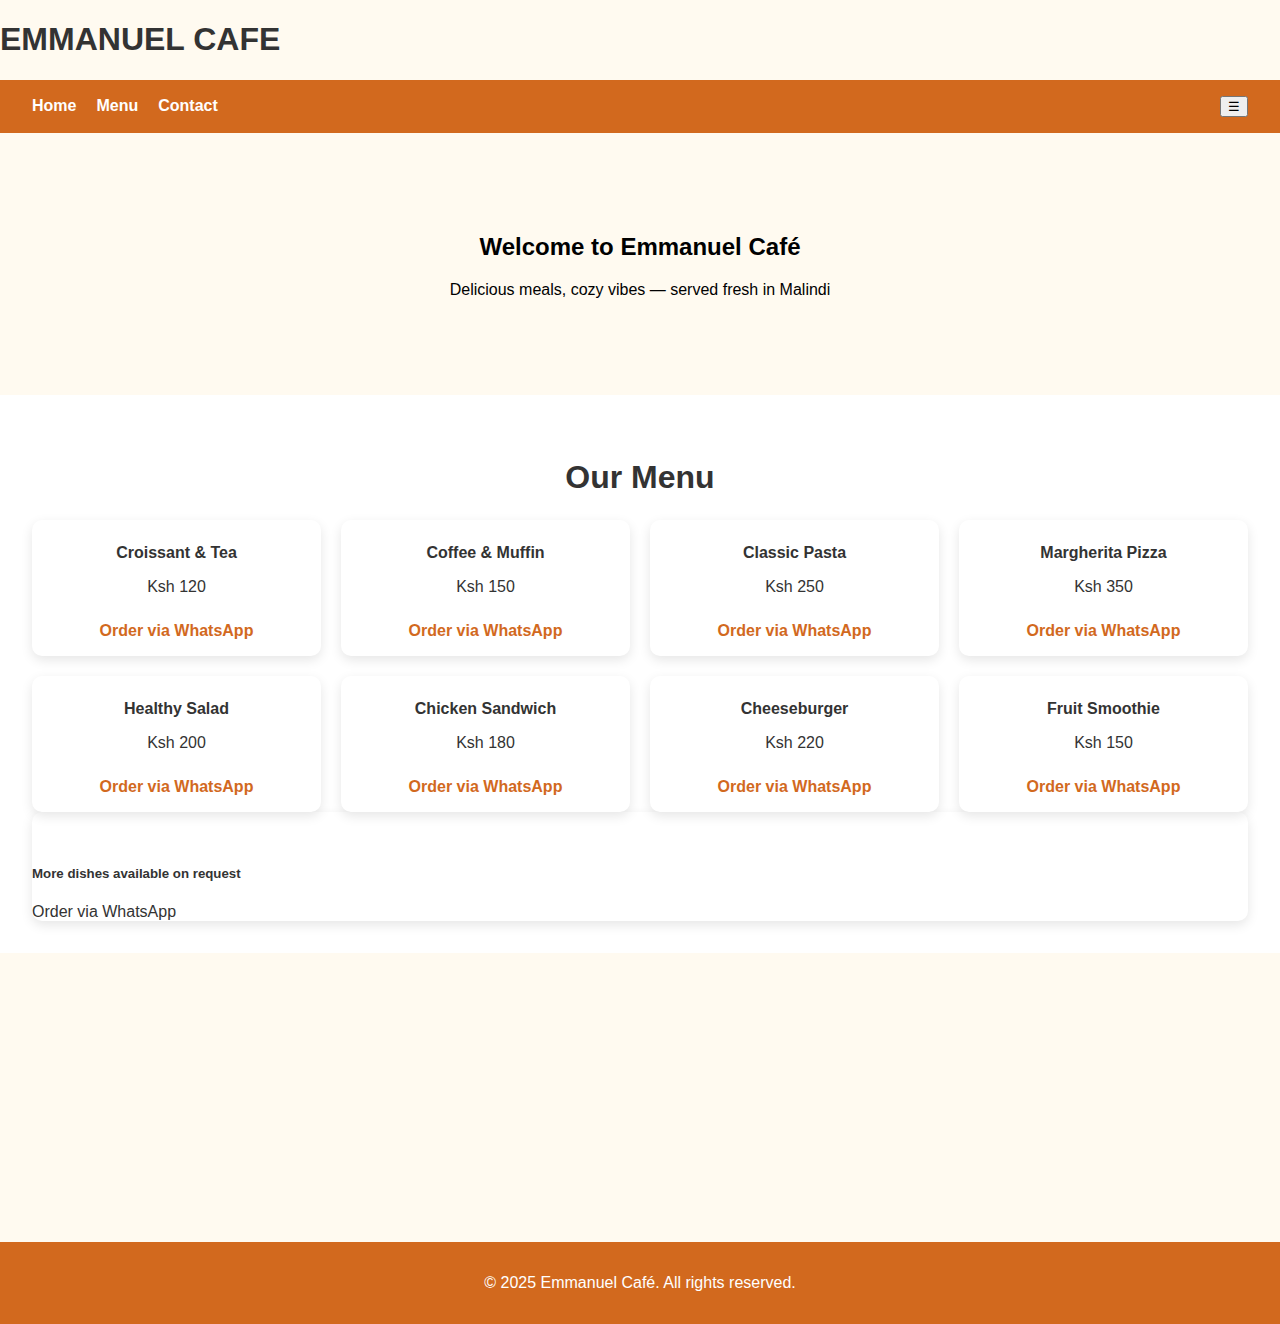
<file: index.html>
<!DOCTYPE html>
<html lang="en">
<head>
  <meta charset="UTF-8" />
  <meta name="viewport" content="width=device-width, initial-scale=1.0"/>
  <title>Emmanuel Café - Malindi</title>
  <link rel="stylesheet" href="style.css" />
</head>
<body>
  <section>
    <h1>EMMANUEL CAFE</h1>
    </section>
    <nav>
    <ul>
      <li><a href="#home">Home</a></li>
      <li><a href="#menu">Menu</a></li>
      <li><a href="#contact">Contact</a></li>
    </ul>
  </nav>
<section>
  <header id="home">
    <h2>Welcome to Emmanuel Café</h2>
    <p>Delicious meals, cozy vibes — served fresh in Malindi</p>
  </header>
  </section>

  <section id="menu" class="menu">
    <h3>Our Menu</h3>
    <div class="menu-grid">
      <!-- Sample Menu Cards -->
      <div class="card">
       
        <div class="card-body">
          <h4>Croissant & Tea</h4>
          <p>Ksh 120</p>
          <a href="https://wa.me/254715188910" target="_blank">Order via WhatsApp</a>
        </div>
      </div>
      
      <div class="card">
        
        <div class="card-body">
          <h4>Coffee & Muffin</h4>
          <p>Ksh 150</p>
          <a href="https://wa.me/254715188910" target="_blank">Order via WhatsApp</a>
        </div>
      </div>
  
      <div class="card">
        
        <div class="card-body">
          <h4>Classic Pasta</h4>
          <p>Ksh 250</p>
          <a href="https://wa.me/254715188910" target="_blank">Order via WhatsApp</a>
        </div>
      </div>
  
      <div class="card">
       
        <div class="card-body">
          <h4>Margherita Pizza</h4>
          <p>Ksh 350</p>
          <a href="https://wa.me/254715188910" target="_blank">Order via WhatsApp</a>
        </div>
      </div>
  
      <div class="card">
        
        <div class="card-body">
          <h4>Healthy Salad</h4>
          <p>Ksh 200</p>
          <a href="https://wa.me/254715188910" target="_blank">Order via WhatsApp</a>
        </div>
      </div>
  
      <div class="card">
       
        <div class="card-body">
          <h4>Chicken Sandwich</h4>
          <p>Ksh 180</p>
          <a href="https://wa.me/254715188910" target="_blank">Order via WhatsApp</a>
        </div>
      </div>
  
      <!-- Dynamic Menu Variety (Placeholder for more items) -->
      <div class="card">
        
        <div class="card-body">
          <h4>Cheeseburger</h4>
          <p>Ksh 220</p>
          <a href="https://wa.me/254715188910" target="_blank">Order via WhatsApp</a>
        </div>
      </div>
  
      <div class="card">
       
        <div class="card-body">
          <h4>Fruit Smoothie</h4>
          <p>Ksh 150</p>
          <a href="https://wa.me/254715188910" target="_blank">Order via WhatsApp</a>
        </div>
      </div>
    </div>
    <div class="card">
        <div class="card-body"></div>
        <h5>More dishes available on request</h5>
        <a href="https://wa.me/254715188910" target="_blank">Order via WhatsApp</a>
        </div>
         </div>
    
  </section>

  <section id="contact" class="contact">
    <h3>Contact Us</h3>
    <p>📍 Location: Malindi, Kenya</p>
    <p>📞 Call: <a href="tel:+254715188910">+254 715 188 910</a></p>
    <p>💬 WhatsApp: <a href="https://wa.me/254715188910">Chat Now</a></p>
    <p>📍 <a href="https://maps.google.com?q=Malindi" target="_blank">View on Google Maps</a></p>
  </section>

  <footer>
    <p>&copy; 2025 Emmanuel Café. All rights reserved.</p>
  </footer>

  <script src="script.js"></script>
</body>
</html>
</file>
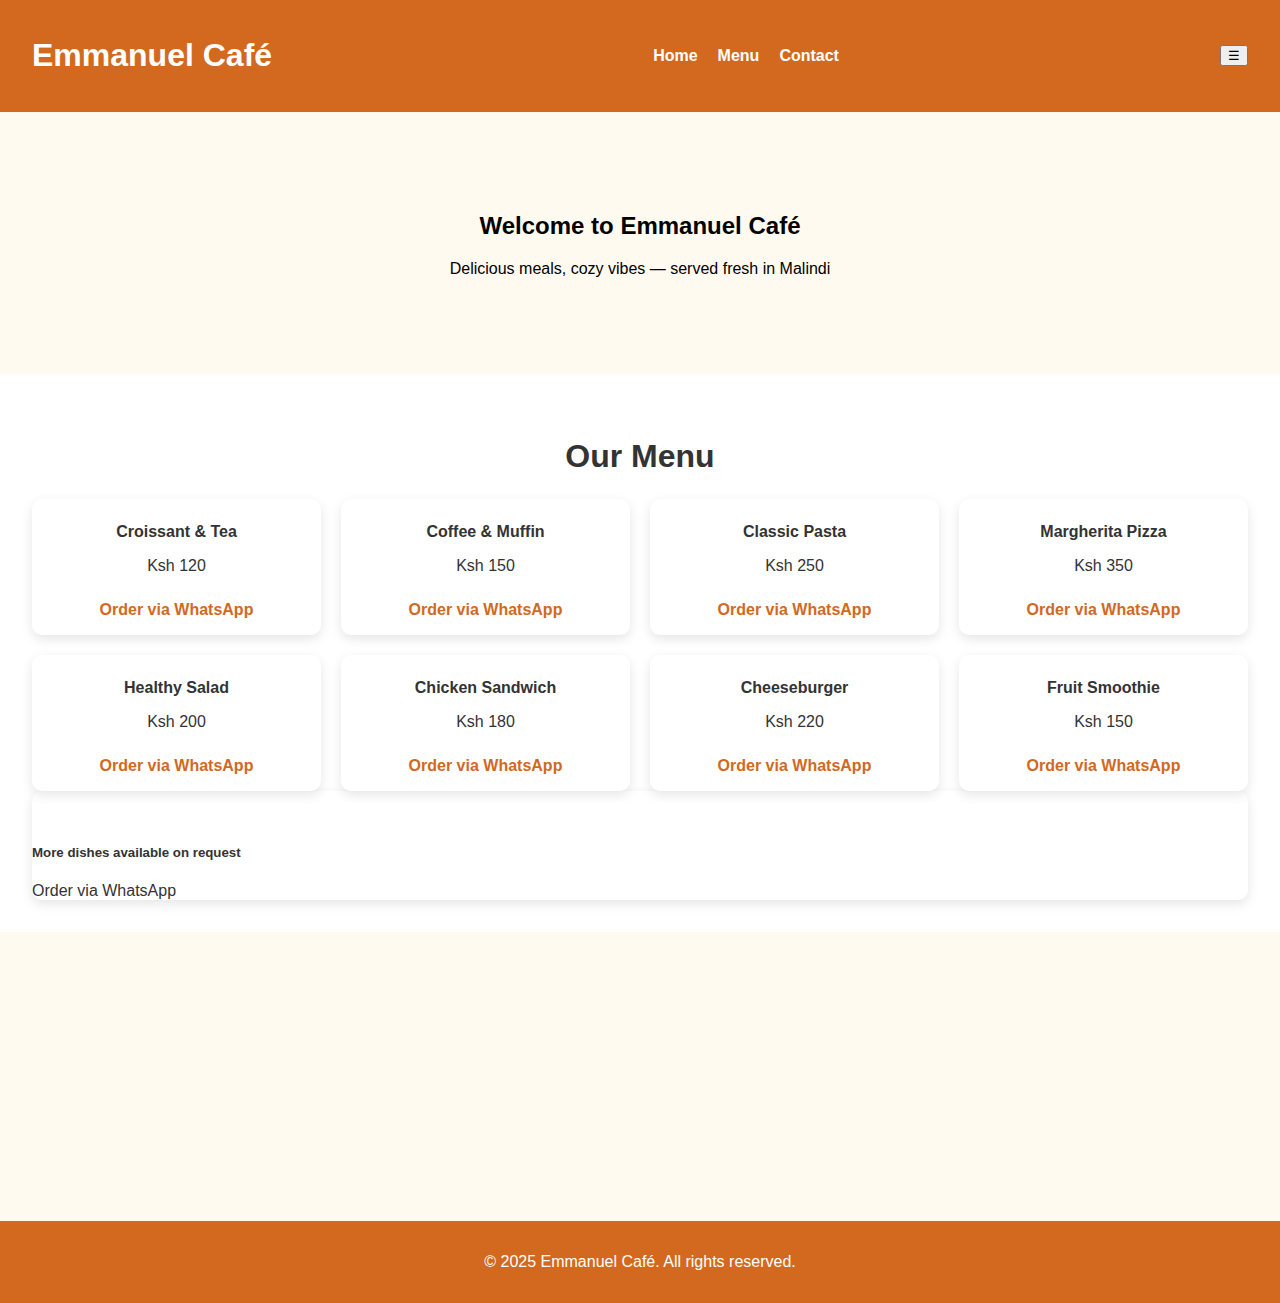
<file: index (2).html>
<!DOCTYPE html>
<html lang="en">
<head>
  <meta charset="UTF-8" />
  <meta name="viewport" content="width=device-width, initial-scale=1.0"/>
  <title>Emmanuel Café - Malindi</title>
  <link rel="stylesheet" href="style.css" />
</head>
<body>
  <nav>
    <h1>Emmanuel Café</h1>
    <ul>
      <li><a href="#home">Home</a></li>
      <li><a href="#menu">Menu</a></li>
      <li><a href="#contact">Contact</a></li>
    </ul>
  </nav>

  <header id="home">
    <h2>Welcome to Emmanuel Café</h2>
    <p>Delicious meals, cozy vibes — served fresh in Malindi</p>
  </header>

  <section id="menu" class="menu">
    <h3>Our Menu</h3>
    <div class="menu-grid">
      <!-- Sample Menu Cards -->
      <div class="card">
       
        <div class="card-body">
          <h4>Croissant & Tea</h4>
          <p>Ksh 120</p>
          <a href="https://wa.me/254715188910" target="_blank">Order via WhatsApp</a>
        </div>
      </div>
      
      <div class="card">
        
        <div class="card-body">
          <h4>Coffee & Muffin</h4>
          <p>Ksh 150</p>
          <a href="https://wa.me/254715188910" target="_blank">Order via WhatsApp</a>
        </div>
      </div>
  
      <div class="card">
        
        <div class="card-body">
          <h4>Classic Pasta</h4>
          <p>Ksh 250</p>
          <a href="https://wa.me/254715188910" target="_blank">Order via WhatsApp</a>
        </div>
      </div>
  
      <div class="card">
       
        <div class="card-body">
          <h4>Margherita Pizza</h4>
          <p>Ksh 350</p>
          <a href="https://wa.me/254715188910" target="_blank">Order via WhatsApp</a>
        </div>
      </div>
  
      <div class="card">
        
        <div class="card-body">
          <h4>Healthy Salad</h4>
          <p>Ksh 200</p>
          <a href="https://wa.me/254715188910" target="_blank">Order via WhatsApp</a>
        </div>
      </div>
  
      <div class="card">
       
        <div class="card-body">
          <h4>Chicken Sandwich</h4>
          <p>Ksh 180</p>
          <a href="https://wa.me/254715188910" target="_blank">Order via WhatsApp</a>
        </div>
      </div>
  
      <!-- Dynamic Menu Variety (Placeholder for more items) -->
      <div class="card">
        
        <div class="card-body">
          <h4>Cheeseburger</h4>
          <p>Ksh 220</p>
          <a href="https://wa.me/254715188910" target="_blank">Order via WhatsApp</a>
        </div>
      </div>
  
      <div class="card">
       
        <div class="card-body">
          <h4>Fruit Smoothie</h4>
          <p>Ksh 150</p>
          <a href="https://wa.me/254715188910" target="_blank">Order via WhatsApp</a>
        </div>
      </div>
    </div>
    <div class="card">
        <div class="card-body"></div>
        <h5>More dishes available on request</h5>
        <a href="https://wa.me/254715188910" target="_blank">Order via WhatsApp</a>
        </div>
         </div>
    
  </section>

  <section id="contact" class="contact">
    <h3>Contact Us</h3>
    <p>📍 Location: Malindi, Kenya</p>
    <p>📞 Call: <a href="tel:+254715188910">+254 715 188 910</a></p>
    <p>💬 WhatsApp: <a href="https://wa.me/254715188910">Chat Now</a></p>
    <p>📍 <a href="https://maps.google.com?q=Malindi" target="_blank">View on Google Maps</a></p>
  </section>

  <footer>
    <p>&copy; 2025 Emmanuel Café. All rights reserved.</p>
  </footer>

  <script src="script.js"></script>
</body>
</html>
</file>
<file: style.css>
body {
    font-family: Arial, sans-serif;
    margin: 0;
    padding: 0;
    background: #fffaf0;
    color: #333;
  }
  
  a {
    text-decoration: none;
    color: inherit;
  }
  
  ul {
    list-style: none;
    margin: 0;
    padding: 0;
  }
  
  /* Navigation Bar */
  nav {
    background-color: #d2691e;
    color: white;
    padding: 1rem 2rem;
    display: flex;
    justify-content: space-between;
    align-items: center;
  }
  
  nav ul {
    display: flex;
    gap: 20px;
  }
  
  nav a {
    color: white;
    font-weight: bold;
    transition: color 0.3s;
  }
  
  nav a:hover {
    color: #ffebcd;
  }
  
  /* Fade-in effect for contact section */
  .contact.fade-in {
    opacity: 1;
    transition: opacity 1s ease-in-out;
  }
  
  .contact {
    opacity: 0;
  }
  /* Header / Hero Section */
  header {
    text-align: center;
    padding: 5rem 2rem;
    background: url('https://source.unsplash.com/1600x600/?cafe') center/cover no-repeat;
    color: black ;
  }
  
  /* Menu Section */
  .menu {
    padding: 2rem;
    background-color: #fff;
  }
  
  .menu h3 {
    text-align: center;
    font-size: 2rem;
    margin-bottom: 1.5rem;
  }
  
  .menu-grid {
    display: grid;
    grid-template-columns: repeat(auto-fit, minmax(250px, 1fr));
    gap: 20px;
  }
  
  .card {
    background: white;
    border-radius: 10px;
    box-shadow: 0 4px 12px rgba(0,0,0,0.1);
    overflow: hidden;
    transition: transform 0.3s;
  }
  
  .card:hover {
    transform: scale(1.02);
  }
  
  .card img {
    width: 100%;
    height: 180px;
    object-fit: cover;
  }
  
  .card-body {
    padding: 1rem;
    text-align: center;
  }
  
  .card-body h4 {
    margin: 0.5rem 0;
  }
  
  .card-body a {
    color: #d2691e;
    font-weight: bold;
    display: inline-block;
    margin-top: 10px;
  }
  
  /* Contact Section */
  .contact {
    background-color: #fcebd5;
    padding: 2rem;
    text-align: center;
  }
  
  .contact h3 {
    font-size: 2rem;
    margin-bottom: 1rem;
  }
  
  /* Footer */
  footer {
    background-color: #d2691e;
    color: white;
    text-align: center;
    padding: 1rem;
  }
</file>
